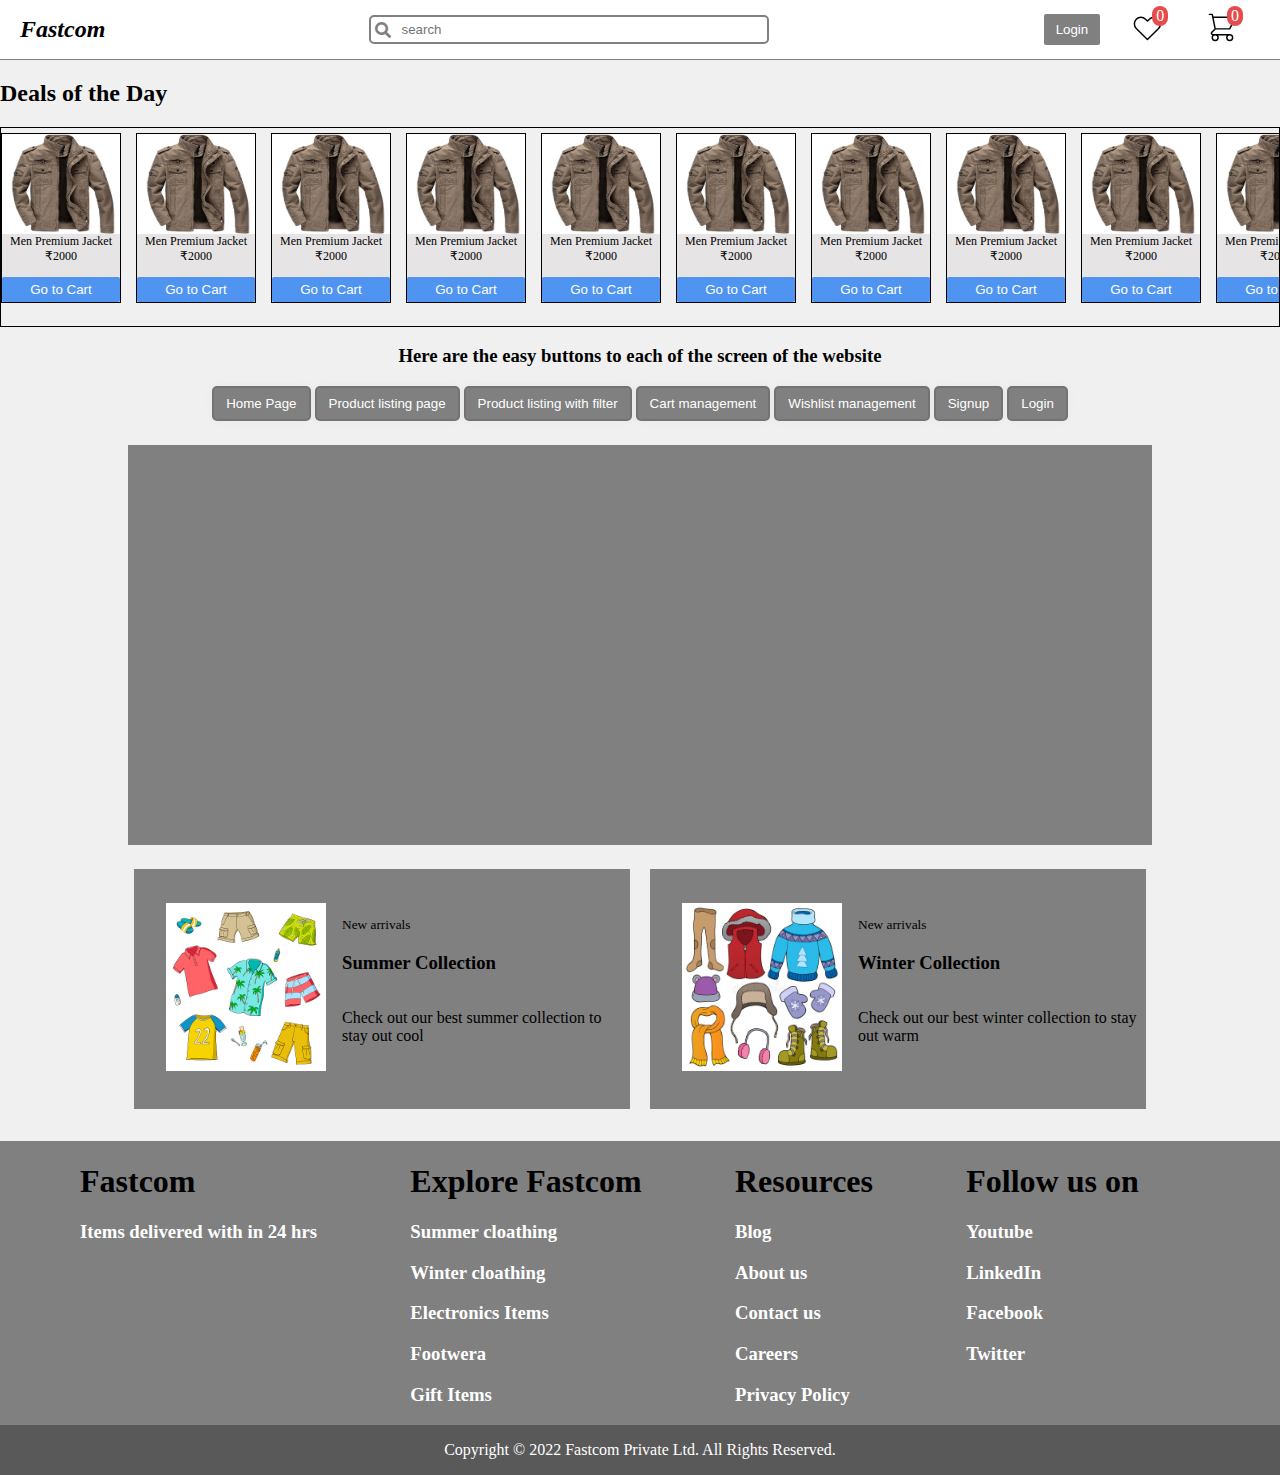
<file: index.html>
<!DOCTYPE html>
<html lang="en">

<head>
    <meta charset="UTF-8">
    <meta http-equiv="X-UA-Compatible" content="IE=edge">
    <meta name="viewport" content="width=device-width, initial-scale=1.0">
    <link rel="stylesheet" href="//use.fontawesome.com/releases/v5.0.7/css/all.css">
    <link rel="stylesheet" href="style.css">
    <link rel="icon" href="https://img.icons8.com/ios-glyphs/30/000000/frequency-f.png" type="image/x-icon">
    <title>Online Shopping</title>
</head>

<body>
    <!-- nav started -->
    <nav>
        <div class="brand-name">
            <i>
                <h2><a href="/index.html" style="text-decoration: none; color: black;">Fastcom</a></h2>
            </i>
        </div>
        <div class="input-field">
            <input type="text" placeholder="search">
            <i class="fas fa-search"></i>
        </div>
        <div class="nav-icons">
            <button>Login</button>
            <div class="nav-heart-icon">
                <svg xmlns="http://www.w3.org/2000/svg" fill="none" viewBox="0 0 24 24" stroke="currentColor">
                    <path stroke-linecap="round" stroke-linejoin="round" stroke-width="1"
                        d="M4.318 6.318a4.5 4.5 0 000 6.364L12 20.364l7.682-7.682a4.5 4.5 0 00-6.364-6.364L12 7.636l-1.318-1.318a4.5 4.5 0 00-6.364 0z" />
                </svg>
                <div class="marker-icon">0</div>
            </div>
            <div class="nav-cart-icon">
                <svg xmlns="http://www.w3.org/2000/svg" fill="none" viewBox="0 0 24 24" stroke="currentColor">
                    <path stroke-linecap="round" stroke-linejoin="round" stroke-width="1"
                        d="M3 3h2l.4 2M7 13h10l4-8H5.4M7 13L5.4 5M7 13l-2.293 2.293c-.63.63-.184 1.707.707 1.707H17m0 0a2 2 0 100 4 2 2 0 000-4zm-8 2a2 2 0 11-4 0 2 2 0 014 0z" />
                </svg>
                <div class="marker-icon">0</div>
            </div>
        </div>
    </nav>
    <!-- nav ended -->

    <!-- main started -->
    <main>
        <h2>Deals of the Day</h2>
        <div class="card-4">

            <div class="card-4-item">
                <img src="images/card-image.jpeg" alt="">
                <p>Men Premium Jacket</p>
                <p>₹2000</p>
                <button>Go to Cart</button>
            </div>
            <div class="card-4-item">
                <img src="images/card-image.jpeg" alt="">
                <p>Men Premium Jacket</p>
                <p>₹2000</p>
                <button>Go to Cart</button>
            </div>
            <div class="card-4-item">
                <img src="images/card-image.jpeg" alt="">
                <p>Men Premium Jacket</p>
                <p>₹2000</p>
                <button>Go to Cart</button>
            </div>
            <div class="card-4-item">
                <img src="images/card-image.jpeg" alt="">
                <p>Men Premium Jacket</p>
                <p>₹2000</p>
                <button>Go to Cart</button>
            </div>
            <div class="card-4-item">
                <img src="images/card-image.jpeg" alt="">
                <p>Men Premium Jacket</p>
                <p>₹2000</p>
                <button>Go to Cart</button>
            </div>
            <div class="card-4-item">
                <img src="images/card-image.jpeg" alt="">
                <p>Men Premium Jacket</p>
                <p>₹2000</p>
                <button>Go to Cart</button>
            </div>
            <div class="card-4-item">
                <img src="images/card-image.jpeg" alt="">
                <p>Men Premium Jacket</p>
                <p>₹2000</p>
                <button>Go to Cart</button>
            </div>
            <div class="card-4-item">
                <img src="images/card-image.jpeg" alt="">
                <p>Men Premium Jacket</p>
                <p>₹2000</p>
                <button>Go to Cart</button>
            </div>
            <div class="card-4-item">
                <img src="images/card-image.jpeg" alt="">
                <p>Men Premium Jacket</p>
                <p>₹2000</p>
                <button>Go to Cart</button>
            </div>
            <div class="card-4-item">
                <img src="images/card-image.jpeg" alt="">
                <p>Men Premium Jacket</p>
                <p>₹2000</p>
                <button>Go to Cart</button>
            </div>
            <div class="card-4-item">
                <img src="images/card-image.jpeg" alt="">
                <p>Men Premium Jacket</p>
                <p>₹2000</p>
                <button>Go to Cart</button>
            </div>
            <div class="card-4-item">
                <img src="images/card-image.jpeg" alt="">
                <p>Men Premium Jacket</p>
                <p>₹2000</p>
                <button>Go to Cart</button>
            </div>

        </div>
        <div class="links-to-pages">
            <h3>Here are the easy buttons to each of the screen of the website</h3>
            <div>
                <button><a href="/index.html">Home Page</a></button>
                <button><a href="/productListingPage/products.html">Product listing page</a></button>
                <button><a href="/filter_by_page/listing.html"> Product listing with filter</a></button>
                <button><a href="/cart/cart.html"> Cart management</a></button>
                <button><a href="/wishlistPage/wishlist.html"> Wishlist management</a></button>
                <button><a href="/signupPage/signup.html"> Signup</a></button>
                <button><a href="/loginPage/login.html"> Login</a></button>
            </div>
        </div>
        <div class="advertisement-box">

        </div>
        <div class="arrivals">
            <div class="summer-arrivals">
                <div class="summer-image">
                    <img src="./images/summer_cloths.jpg" alt="">
                </div>
                <div class="summer-arrivals-info">
                    <small>New arrivals</small>
                    <h3>Summer Collection</h3>
                    <p>Check out our best summer collection to stay out cool</p>
                </div>

            </div>
            <div class="winter-arrivals">
                <div class="winter-image">
                    <img src="./images/winter_cloths.jpg" alt="">
                </div>
                <div class="winter-arrivals-info">
                    <small>New arrivals</small>
                    <h3>Winter Collection</h3>
                    <p>Check out our best winter collection to stay out warm</p>
                </div>

            </div>
        </div>
    </main>
    <!-- main ended -->

    <!-- footer started -->
    <footer>
        <section class="footer-info">
            <div class="brand-intro">
                <h1>Fastcom</h1>
                <h3>Items delivered with in 24 hrs</h3>
            </div>
            <div>
                <h1>Explore Fastcom</h1>
                <h3>Summer cloathing</h3>
                <h3>Winter cloathing</h3>
                <h3>Electronics Items</h3>
                <h3>Footwera</h3>
                <h3>Gift Items</h3>
            </div>
            <div>
                <h1>Resources</h1>
                <h3>Blog</h3>
                <h3>About us</h3>
                <h3>Contact us</h3>
                <h3>Careers</h3>
                <h3>Privacy Policy</h3>
            </div>
            <div>
                <h1>Follow us on</h1>
                <h3>Youtube</h3>
                <h3>LinkedIn</h3>
                <h3>Facebook</h3>
                <h3>Twitter</h3>
            </div>
        </section>
        <section class="footer-copyright">
            Copyright &copy 2022 Fastcom Private Ltd. All Rights Reserved.
        </section>
    </footer>
</body>

</html>
</file>
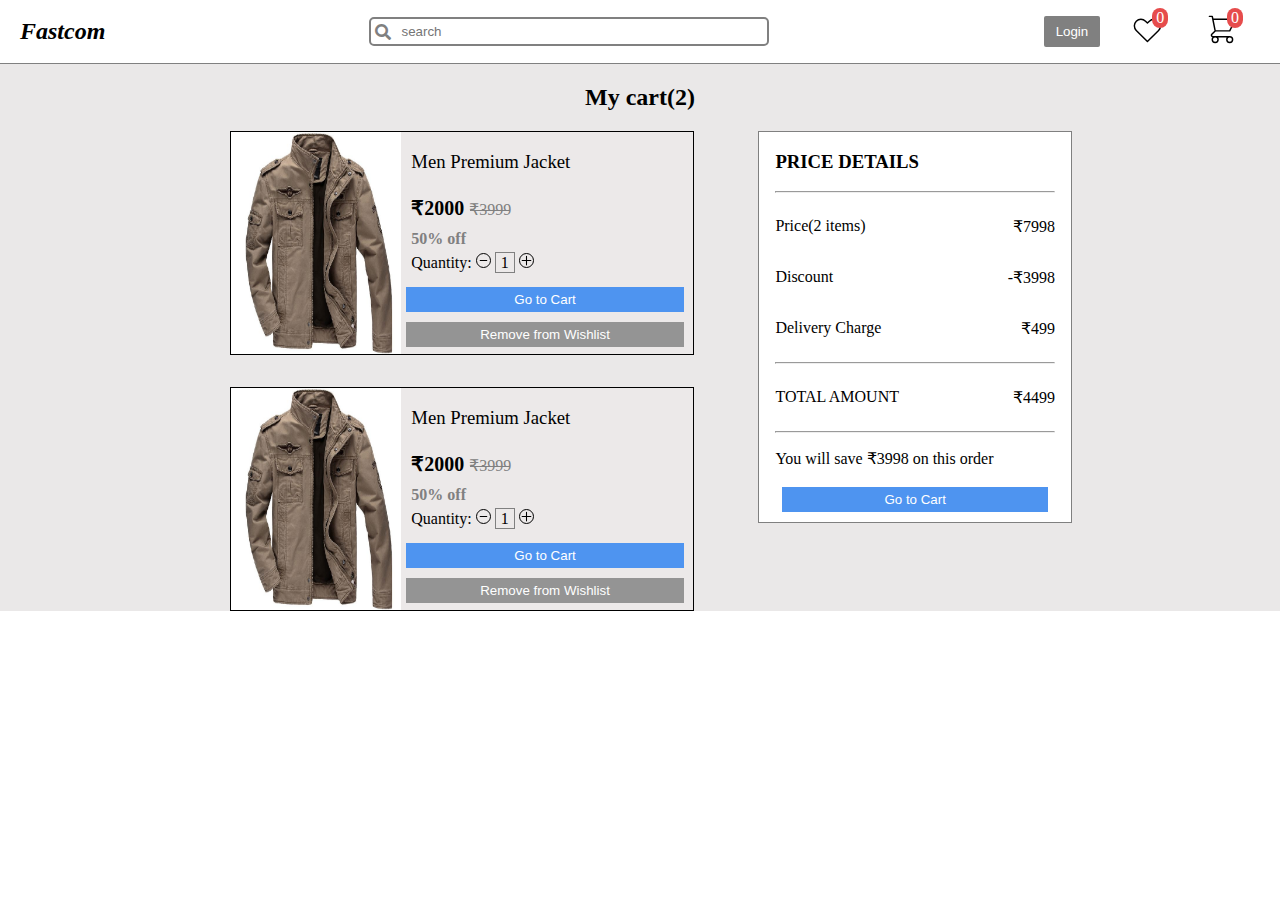
<file: cart/cart.html>
<!DOCTYPE html>
<html lang="en">

<head>
    <meta charset="UTF-8">
    <meta http-equiv="X-UA-Compatible" content="IE=edge">
    <meta name="viewport" content="width=device-width, initial-scale=1.0">
    <link rel="stylesheet" href="//use.fontawesome.com/releases/v5.0.7/css/all.css">
    <link rel="stylesheet" href="cart.css">
    <link rel="icon" href="https://img.icons8.com/ios-glyphs/30/000000/frequency-f.png" type="image/x-icon">
    <title>Cart</title>
</head>

<body>
    <!-- nav started -->
    <nav>
        <div class="brand-name">
            <i>
                <h2><a href="/index.html" style="text-decoration: none; color: black;">Fastcom</a></h2>
            </i>
        </div>
        <div class="input-field">
            <input type="text" placeholder="search">
            <i class="fas fa-search"></i>
        </div>
        <div class="nav-icons">
            <button>Login</button>
            <div class="nav-heart-icon">
                <svg xmlns="http://www.w3.org/2000/svg" fill="none" viewBox="0 0 24 24" stroke="currentColor">
                    <path stroke-linecap="round" stroke-linejoin="round" stroke-width="1"
                        d="M4.318 6.318a4.5 4.5 0 000 6.364L12 20.364l7.682-7.682a4.5 4.5 0 00-6.364-6.364L12 7.636l-1.318-1.318a4.5 4.5 0 00-6.364 0z" />
                </svg>
                <div class="marker-icon">0</div>
            </div>
            <div class="nav-cart-icon">
                <svg xmlns="http://www.w3.org/2000/svg" fill="none" viewBox="0 0 24 24" stroke="currentColor">
                    <path stroke-linecap="round" stroke-linejoin="round" stroke-width="1"
                        d="M3 3h2l.4 2M7 13h10l4-8H5.4M7 13L5.4 5M7 13l-2.293 2.293c-.63.63-.184 1.707.707 1.707H17m0 0a2 2 0 100 4 2 2 0 000-4zm-8 2a2 2 0 11-4 0 2 2 0 014 0z" />
                </svg>
                <div class="marker-icon">0</div>
            </div>
        </div>
    </nav>
    <!-- nav end -->

    <!-- main started -->
    <main>
        <h2 class="main-h2">My cart(2)</h2>
        <div class="main-cart">
            <div class="cart-items">
                <div class="card-2">
                    <div class="card-2-col-1">
                        <img src="/images/card-image.jpeg" alt="">
                    </div>
                    <div class="card-2-col-2">
                        <h3>Men Premium Jacket</h3>
                        <p class="discount-price">₹2000 <span class="original-price">₹3999 <span
                                    class="line-on-price"></span></span></p>
                        <p class="discount-percent">50% off</p>
                        <div class="quantity">Quantity: <span><svg xmlns="http://www.w3.org/2000/svg"
                                    class="quantity-minus" fill="none" viewBox="0 0 24 24" stroke="currentColor">
                                    <path stroke-linecap="round" stroke-linejoin="round" stroke-width="2"
                                        d="M18 12H6" />
                                </svg></span> <span class="quantity-number">1</span> <span><svg
                                    xmlns="http://www.w3.org/2000/svg" class="quantity-plus" fill="none"
                                    viewBox="0 0 24 24" stroke="currentColor">
                                    <path stroke-linecap="round" stroke-linejoin="round" stroke-width="2"
                                        d="M12 4v16m8-8H4" />
                                </svg></span></div>
                        <div>
                            <button class="card-2-button-1">Go to Cart</button>
                        </div>
                        <div>
                            <button class="card-2-button-2">Remove from Wishlist</button>
                        </div>
                    </div>

                </div>

                <div class="card-2">
                    <div class="card-2-col-1">
                        <img src="/images/card-image.jpeg" alt="">
                    </div>
                    <div class="card-2-col-2">
                        <h3>Men Premium Jacket</h3>
                        <p class="discount-price">₹2000 <span class="original-price">₹3999 <span
                                    class="line-on-price"></span></span></p>
                        <p class="discount-percent">50% off</p>
                        <div class="quantity">Quantity: <span><svg xmlns="http://www.w3.org/2000/svg"
                                    class="quantity-minus" fill="none" viewBox="0 0 24 24" stroke="currentColor">
                                    <path stroke-linecap="round" stroke-linejoin="round" stroke-width="2"
                                        d="M18 12H6" />
                                </svg></span> <span class="quantity-number">1</span> <span><svg
                                    xmlns="http://www.w3.org/2000/svg" class="quantity-plus" fill="none"
                                    viewBox="0 0 24 24" stroke="currentColor">
                                    <path stroke-linecap="round" stroke-linejoin="round" stroke-width="2"
                                        d="M12 4v16m8-8H4" />
                                </svg></span></div>
                        <div>
                            <button class="card-2-button-1">Go to Cart</button>
                        </div>
                        <div>
                            <button class="card-2-button-2">Remove from Wishlist</button>
                        </div>
                    </div>
                </div>
            </div>

            <!-- calculation part -->

            <div class="cart-calculation">
                <h3>PRICE DETAILS</h3>
                <hr>
                <div class="price-right">
                    <div>
                        <p>Price(2 items)</p>
                        <p>₹7998</p>
                    </div>
                    <div>
                        <p>Discount</p>
                        <p>-₹3998</p>
                    </div>
                    <div>
                        <p>Delivery Charge</p>
                        <p>₹499</p>
                    </div>
                    <hr>
                    <div>
                        <p>TOTAL AMOUNT</p>
                        <p>₹4499</p>
                    </div>
                </div>
                <hr>
                <p>You will save ₹3998 on this order</p>
                <button class="payment-button">Go to Cart</button>
            </div>

        </div>
    </main>

</body>

</html>
</file>
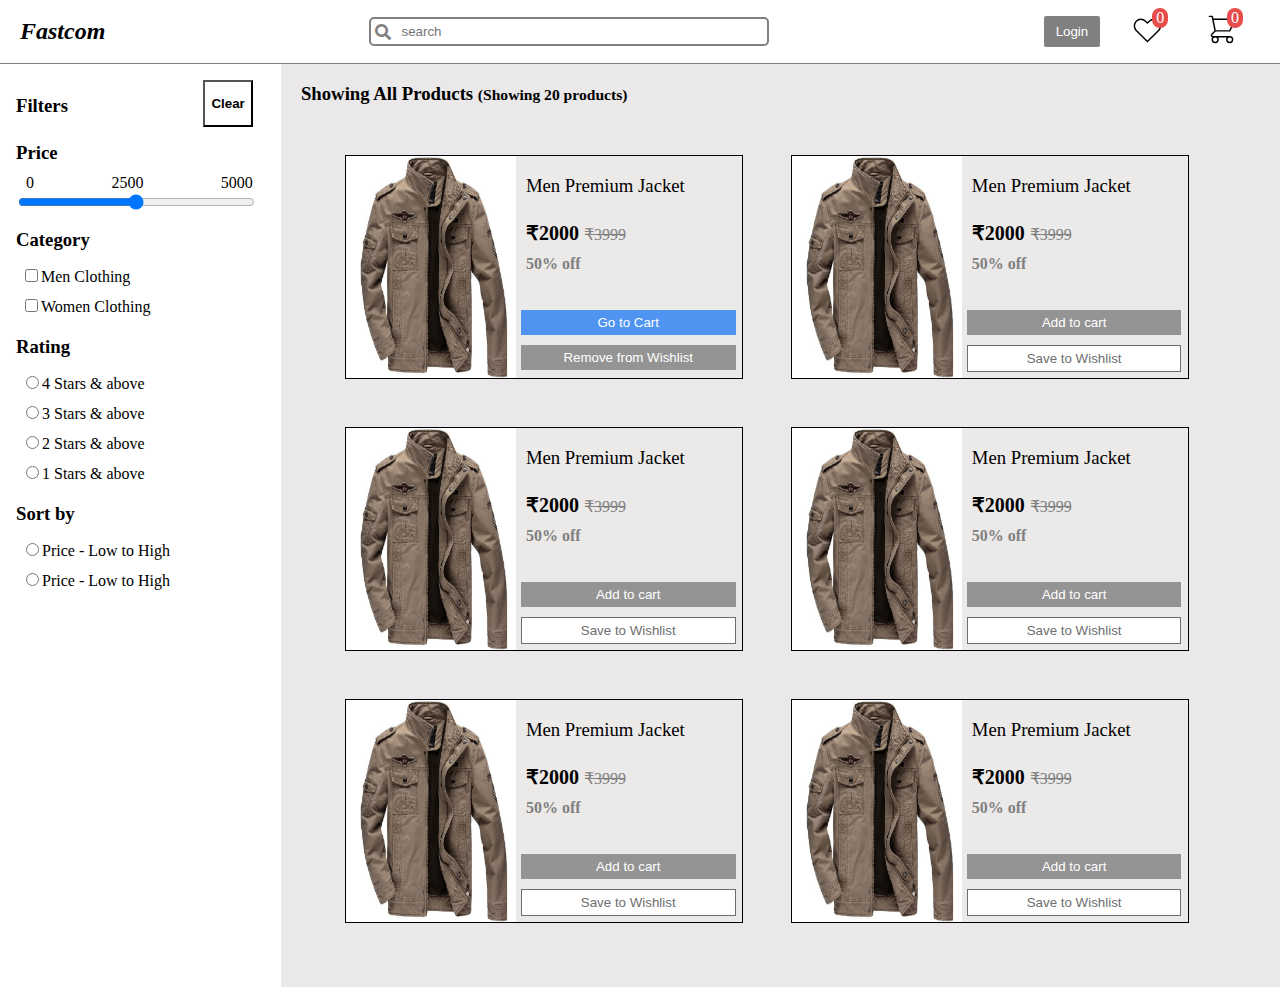
<file: filter_by_page/listing.html>
<!DOCTYPE html>
<html lang="en">

<head>
    <meta charset="UTF-8">
    <meta http-equiv="X-UA-Compatible" content="IE=edge">
    <meta name="viewport" content="width=device-width, initial-scale=1.0">
    <link rel="stylesheet" href="//use.fontawesome.com/releases/v5.0.7/css/all.css">
    <link rel="stylesheet" href="listing.css">
    <link rel="icon" href="https://img.icons8.com/ios-glyphs/30/000000/frequency-f.png" type="image/x-icon">
    <title>Document</title>
</head>

<body>
    <!-- nav started -->
    <nav>
        <div class="brand-name">
            <i>
                <h2><a href="/index.html" style="text-decoration: none; color: black;">Fastcom</a></h2>
            </i>
        </div>
        <div class="input-field">
            <input type="text" placeholder="search">
            <i class="fas fa-search"></i>
        </div>
        <div class="nav-icons">
            <button>Login</button>
            <div class="nav-heart-icon">
                <svg xmlns="http://www.w3.org/2000/svg" fill="none" viewBox="0 0 24 24" stroke="currentColor">
                    <path stroke-linecap="round" stroke-linejoin="round" stroke-width="1"
                        d="M4.318 6.318a4.5 4.5 0 000 6.364L12 20.364l7.682-7.682a4.5 4.5 0 00-6.364-6.364L12 7.636l-1.318-1.318a4.5 4.5 0 00-6.364 0z" />
                </svg>
                <div class="marker-icon">0</div>
            </div>
            <div class="nav-cart-icon">
                <svg xmlns="http://www.w3.org/2000/svg" fill="none" viewBox="0 0 24 24" stroke="currentColor">
                    <path stroke-linecap="round" stroke-linejoin="round" stroke-width="1"
                        d="M3 3h2l.4 2M7 13h10l4-8H5.4M7 13L5.4 5M7 13l-2.293 2.293c-.63.63-.184 1.707.707 1.707H17m0 0a2 2 0 100 4 2 2 0 000-4zm-8 2a2 2 0 11-4 0 2 2 0 014 0z" />
                </svg>
                <div class="marker-icon">0</div>
            </div>
        </div>
    </nav>
    <!-- nav ended -->
    <main>
        <!-- left side filter started -->
        <div class="sort-filter">
            <div class="clear-button">
                <h3>Filters</h3>
                <button>Clear</button>
            </div>
            
            <h3>Price</h3>
            <div class="slider-input-setting">
                <label for="slider-input">0 <span>2500</span> <span>5000</span></label>
                <input class="slider-input" type="range" id="points" name="points" min="0" max="5000">
            </div>
            <h3>Category</h3>
            <div class="checkbox-input">
                <label><input type="checkbox">Men Clothing</label>
                <label><input type="checkbox">Women Clothing</label>
            </div>
            <h3>Rating</h3>

            <div class="radio-input">
                <label><input type="radio" value="Option 1" name="item1" />4 Stars & above</label>
                <label><input type="radio" value="Option 2" name="item1" />3 Stars & above</label>
                <label><input type="radio" value="Option 3" name="item1" />2 Stars & above</label>
                <label><input type="radio" value="Option 4" name="item1" />1 Stars & above</label>
            </div>
            <h3>Sort by</h3>
            <div class="radio-input">
                <label><input type="radio" value="Option 1" name="item2" />Price - Low to High</label>
                <label><input type="radio" value="Option 2" name="item2" />Price - Low to High</label>
            </div>

        </div>
        <!-- left side filter ended -->

        <!-- all products listing started -->
        <div class="product-listing-setting">

        
        <div class="left-space">

        </div>
        <div class="products-listing">
            <h3 style="margin-left: 20px;">Showing All Products <span><small>(Showing 20 products)</small></span></h3>
            <div class="listing-column">
                <div class="card-2">
                    <div class="card-2-col-1">
                        <img src="/images/card-image.jpeg" alt="">
                    </div>
                    <div class="card-2-col-2">
                        <h3>Men Premium Jacket</h3>
                        <p class="discount-price">₹2000 <span class="original-price">₹3999 <span
                                    class="line-on-price"></span></span></p>
                        <p class="discount-percent">50% off</p>
                        <div>
                            <button class="card-2-button-1">Go to Cart</button>
                        </div>
                        <div>
                            <button class="card-2-button-2">Remove from Wishlist</button>
                        </div>
                    </div>
                </div>
                <div class="card-2">
                    <div class="card-2-col-1">
                        <img src="/images/card-image.jpeg" alt="">
                    </div>
                    <div class="card-2-col-2">
                        <h3>Men Premium Jacket</h3>
                        <p class="discount-price">₹2000 <span class="original-price">₹3999 <span
                                    class="line-on-price"></span></span></p>
                        <p class="discount-percent">50% off</p>
                        <div>
                            <button class="card-2-button-1 not-in-cart">Add to cart</button>
                        </div>
                        <div>
                            <button class="card-2-button-2 not-in-wishlist">Save to Wishlist</button>
                        </div>
                    </div>
                </div>
                <div class="card-2">
                    <div class="card-2-col-1">
                        <img src="/images/card-image.jpeg" alt="">
                    </div>
                    <div class="card-2-col-2">
                        <h3>Men Premium Jacket</h3>
                        <p class="discount-price">₹2000 <span class="original-price">₹3999 <span
                                    class="line-on-price"></span></span></p>
                        <p class="discount-percent">50% off</p>
                        <div>
                            <button class="card-2-button-1 not-in-cart">Add to cart</button>
                        </div>
                        <div>
                            <button class="card-2-button-2 not-in-wishlist">Save to Wishlist</button>
                        </div>
                    </div>
                </div>
                <div class="card-2">
                    <div class="card-2-col-1">
                        <img src="/images/card-image.jpeg" alt="">
                    </div>
                    <div class="card-2-col-2">
                        <h3>Men Premium Jacket</h3>
                        <p class="discount-price">₹2000 <span class="original-price">₹3999 <span
                                    class="line-on-price"></span></span></p>
                        <p class="discount-percent">50% off</p>
                        <div>
                            <button class="card-2-button-1 not-in-cart">Add to cart</button>
                        </div>
                        <div>
                            <button class="card-2-button-2 not-in-wishlist">Save to Wishlist</button>
                        </div>
                    </div>
                </div>
                <div class="card-2">
                    <div class="card-2-col-1">
                        <img src="/images/card-image.jpeg" alt="">
                    </div>
                    <div class="card-2-col-2">
                        <h3>Men Premium Jacket</h3>
                        <p class="discount-price">₹2000 <span class="original-price">₹3999 <span
                                    class="line-on-price"></span></span></p>
                        <p class="discount-percent">50% off</p>
                        <div>
                            <button class="card-2-button-1 not-in-cart">Add to cart</button>
                        </div>
                        <div>
                            <button class="card-2-button-2 not-in-wishlist">Save to Wishlist</button>
                        </div>
                    </div>
                </div>
                <div class="card-2">
                    <div class="card-2-col-1">
                        <img src="/images/card-image.jpeg" alt="">
                    </div>
                    <div class="card-2-col-2">
                        <h3>Men Premium Jacket</h3>
                        <p class="discount-price">₹2000 <span class="original-price">₹3999 <span
                                    class="line-on-price"></span></span></p>
                        <p class="discount-percent">50% off</p>
                        <div>
                            <button class="card-2-button-1 not-in-cart">Add to cart</button>
                        </div>
                        <div>
                            <button class="card-2-button-2 not-in-wishlist">Save to Wishlist</button>
                        </div>
                    </div>
                </div>

            </div>

        </div>
    </div>
    </main>

</body>

</html>
</file>
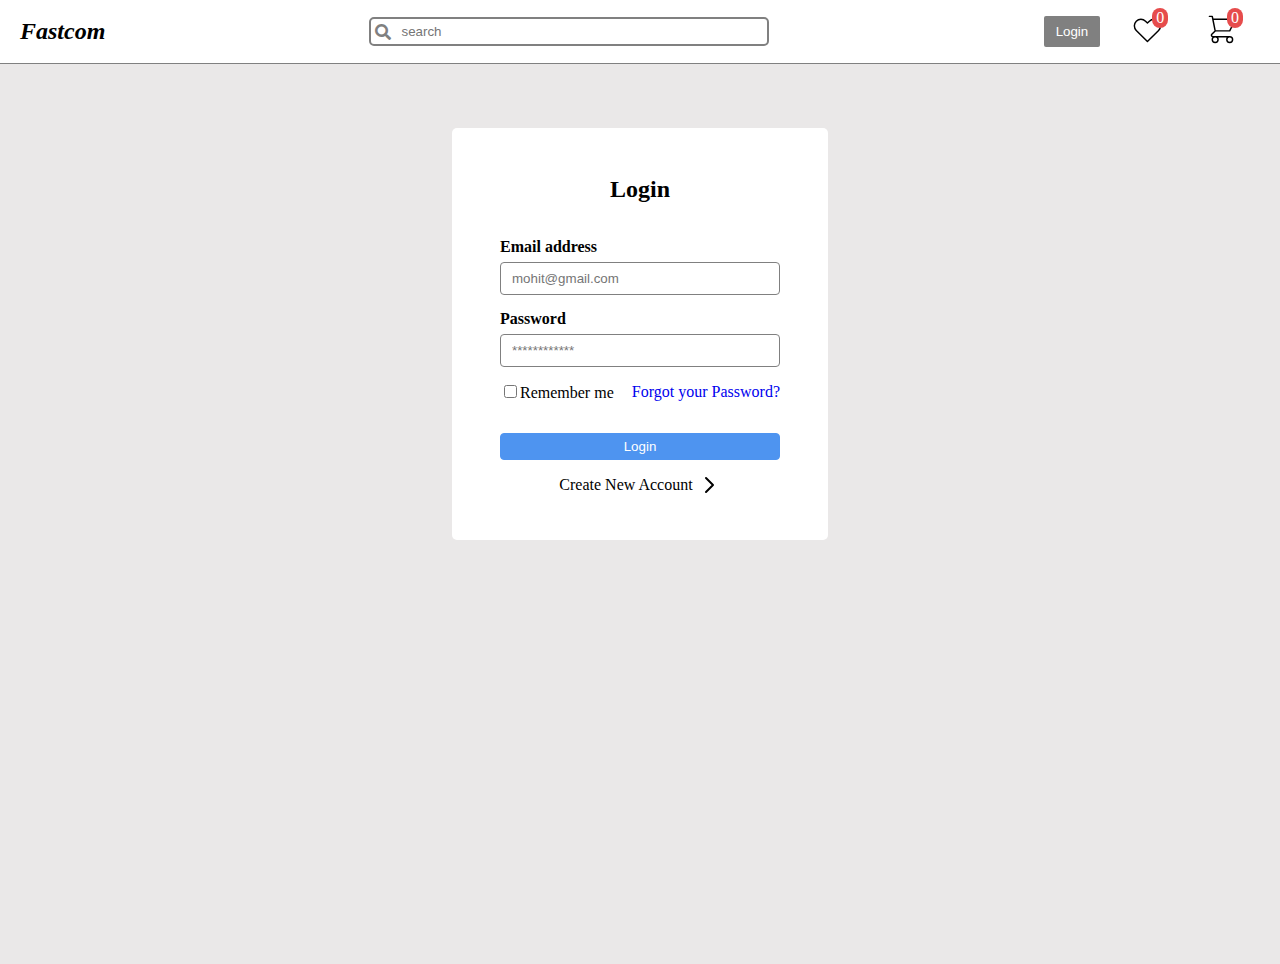
<file: loginPage/login.html>
<!DOCTYPE html>
<html lang="en">

<head>
    <meta charset="UTF-8">
    <meta http-equiv="X-UA-Compatible" content="IE=edge">
    <meta name="viewport" content="width=device-width, initial-scale=1.0">
    <link rel="stylesheet" href="//use.fontawesome.com/releases/v5.0.7/css/all.css">
    <link rel="stylesheet" href="login.css">
    <link rel="icon" href="https://img.icons8.com/ios-glyphs/30/000000/frequency-f.png" type="image/x-icon">
    <title>Login</title>
</head>

<body>
    <!-- nav started -->
    <nav>
        <div class="brand-name">
            <i>
                <h2><a href="/index.html" style="text-decoration: none; color: black;">Fastcom</a></h2>
            </i>
        </div>
        <div class="input-field">
            <input type="text" placeholder="search">
            <i class="fas fa-search"></i>
        </div>
        <div class="nav-icons">
            <button>Login</button>
            <div class="nav-heart-icon">
                <svg xmlns="http://www.w3.org/2000/svg" fill="none" viewBox="0 0 24 24" stroke="currentColor">
                    <path stroke-linecap="round" stroke-linejoin="round" stroke-width="1"
                        d="M4.318 6.318a4.5 4.5 0 000 6.364L12 20.364l7.682-7.682a4.5 4.5 0 00-6.364-6.364L12 7.636l-1.318-1.318a4.5 4.5 0 00-6.364 0z" />
                </svg>
                <div class="marker-icon">0</div>
            </div>
            <div class="nav-cart-icon">
                <svg xmlns="http://www.w3.org/2000/svg" fill="none" viewBox="0 0 24 24" stroke="currentColor">
                    <path stroke-linecap="round" stroke-linejoin="round" stroke-width="1"
                        d="M3 3h2l.4 2M7 13h10l4-8H5.4M7 13L5.4 5M7 13l-2.293 2.293c-.63.63-.184 1.707.707 1.707H17m0 0a2 2 0 100 4 2 2 0 000-4zm-8 2a2 2 0 11-4 0 2 2 0 014 0z" />
                </svg>
                <div class="marker-icon">0</div>
            </div>
        </div>
    </nav>
    <!-- nav ended -->
    <main>
        <div class="login-box">
            <h2>Login</h2>
            <label for="email-input" class="label">Email address</label>
            <input type="text" placeholder="mohit@gmail.com" class="email-input">
            <label for="password-input" class="label">Password</label>
            <input type="password" placeholder="************" class="password-input">
            <div class="row-1">
                <div>
                    <label><input type="checkbox">Remember me</label>
                </div>
                <p><a href="#">Forgot your Password?</a></p>
            </div>
            <button>Login</button>
            <div class="icon-new-account">
                <p>Create New Account</p>
                <span><svg xmlns="http://www.w3.org/2000/svg" class="newaccount-icon" fill="none" viewBox="0 0 24 24"
                        stroke="currentColor">
                        <path stroke-linecap="round" stroke-linejoin="round" stroke-width="2" d="M9 5l7 7-7 7" />
                    </svg>
                </span>
            </div>

        </div>
    </main>
</body>

</html>
</file>
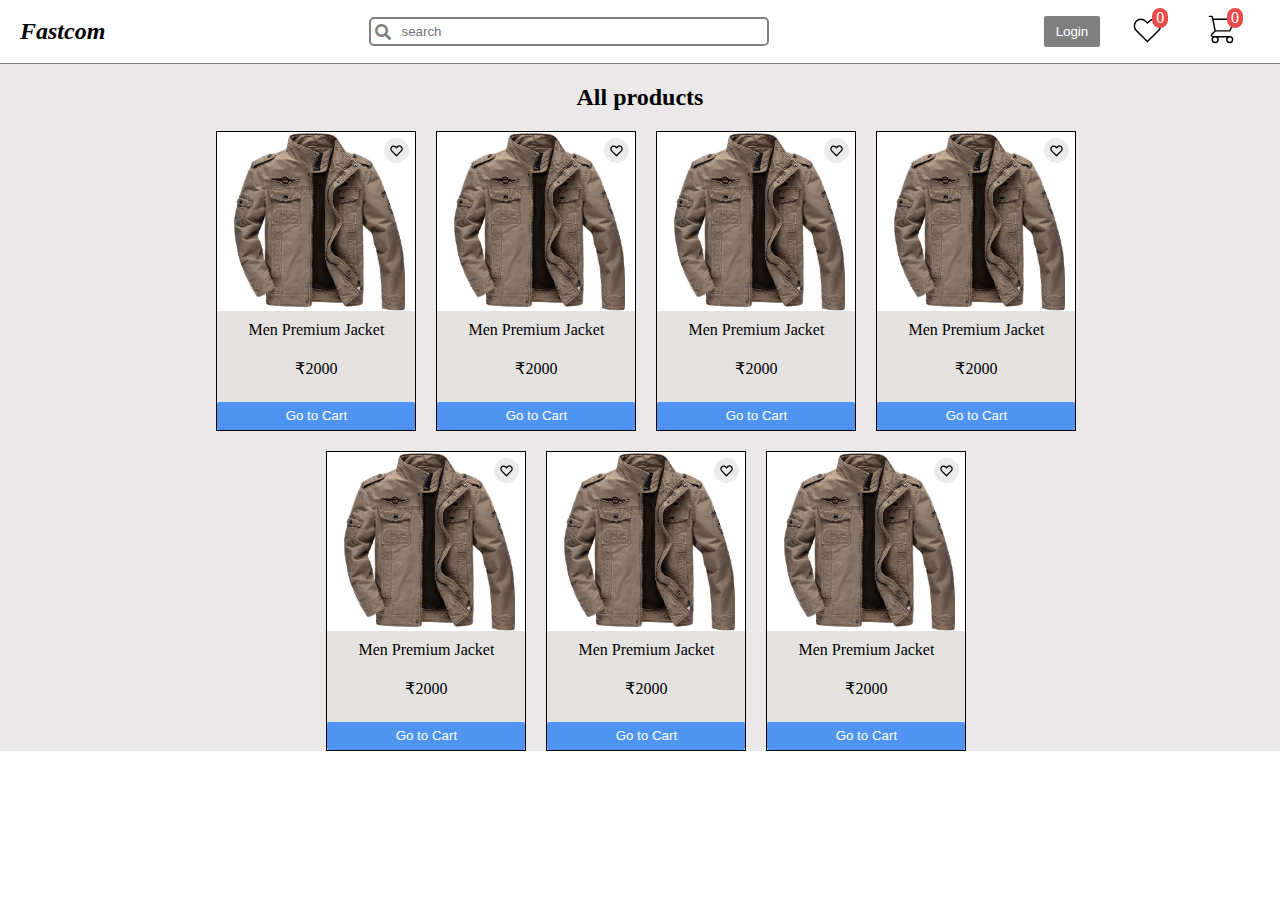
<file: productListingPage/products.html>
<!DOCTYPE html>
<html lang="en">

<head>
    <meta charset="UTF-8">
    <meta http-equiv="X-UA-Compatible" content="IE=edge">
    <meta name="viewport" content="width=device-width, initial-scale=1.0">
    <link rel="stylesheet" href="//use.fontawesome.com/releases/v5.0.7/css/all.css">
    <link rel="stylesheet" href="products.css">
    <link rel="icon" href="https://img.icons8.com/ios-glyphs/30/000000/frequency-f.png" type="image/x-icon">
    <title>All products</title>
</head>

<body>
    <!-- nav started -->
    <nav>
        <div class="brand-name">
            <i>
                <h2><a href="/index.html" style="text-decoration: none; color: black;">Fastcom</a></h2>
            </i>
        </div>
        <div class="input-field">
            <input type="text" placeholder="search">
            <i class="fas fa-search"></i>
        </div>
        <div class="nav-icons">
            <button>Login</button>
            <div class="nav-heart-icon">
                <svg xmlns="http://www.w3.org/2000/svg" fill="none" viewBox="0 0 24 24" stroke="currentColor">
                    <path stroke-linecap="round" stroke-linejoin="round" stroke-width="1"
                        d="M4.318 6.318a4.5 4.5 0 000 6.364L12 20.364l7.682-7.682a4.5 4.5 0 00-6.364-6.364L12 7.636l-1.318-1.318a4.5 4.5 0 00-6.364 0z" />
                </svg>
                <div class="marker-icon">0</div>
            </div>
            <div class="nav-cart-icon">
                <svg xmlns="http://www.w3.org/2000/svg" fill="none" viewBox="0 0 24 24" stroke="currentColor">
                    <path stroke-linecap="round" stroke-linejoin="round" stroke-width="1"
                        d="M3 3h2l.4 2M7 13h10l4-8H5.4M7 13L5.4 5M7 13l-2.293 2.293c-.63.63-.184 1.707.707 1.707H17m0 0a2 2 0 100 4 2 2 0 000-4zm-8 2a2 2 0 11-4 0 2 2 0 014 0z" />
                </svg>
                <div class="marker-icon">0</div>
            </div>
        </div>
    </nav>
    <!-- nav ended -->
    <main>
        <h2 class="main-h2">All products</h2>
        <div class="all-products">

            <div class="card-1">
                <img src="/images/card-image.jpeg" alt="">
                <p>Men Premium Jacket</p>
                <p>₹2000</p>
                <button>Go to Cart</button>
                <svg xmlns="http://www.w3.org/2000/svg" class="card-icon" fill="none" viewBox="0 0 24 24"
                    stroke="currentColor">
                    <path stroke-linecap="round" stroke-linejoin="round" stroke-width="2"
                        d="M4.318 6.318a4.5 4.5 0 000 6.364L12 20.364l7.682-7.682a4.5 4.5 0 00-6.364-6.364L12 7.636l-1.318-1.318a4.5 4.5 0 00-6.364 0z" />
                </svg>
            </div>
            <div class="card-1">
                <img src="/images/card-image.jpeg" alt="">
                <p>Men Premium Jacket</p>
                <p>₹2000</p>
                <button>Go to Cart</button>
                <svg xmlns="http://www.w3.org/2000/svg" class="card-icon" fill="none" viewBox="0 0 24 24"
                    stroke="currentColor">
                    <path stroke-linecap="round" stroke-linejoin="round" stroke-width="2"
                        d="M4.318 6.318a4.5 4.5 0 000 6.364L12 20.364l7.682-7.682a4.5 4.5 0 00-6.364-6.364L12 7.636l-1.318-1.318a4.5 4.5 0 00-6.364 0z" />
                </svg>
            </div>
            <div class="card-1">
                <img src="/images/card-image.jpeg" alt="">
                <p>Men Premium Jacket</p>
                <p>₹2000</p>
                <button>Go to Cart</button>
                <svg xmlns="http://www.w3.org/2000/svg" class="card-icon" fill="none" viewBox="0 0 24 24"
                    stroke="currentColor">
                    <path stroke-linecap="round" stroke-linejoin="round" stroke-width="2"
                        d="M4.318 6.318a4.5 4.5 0 000 6.364L12 20.364l7.682-7.682a4.5 4.5 0 00-6.364-6.364L12 7.636l-1.318-1.318a4.5 4.5 0 00-6.364 0z" />
                </svg>
            </div>
            <div class="card-1">
                <img src="/images/card-image.jpeg" alt="">
                <p>Men Premium Jacket</p>
                <p>₹2000</p>
                <button>Go to Cart</button>
                <svg xmlns="http://www.w3.org/2000/svg" class="card-icon" fill="none" viewBox="0 0 24 24"
                    stroke="currentColor">
                    <path stroke-linecap="round" stroke-linejoin="round" stroke-width="2"
                        d="M4.318 6.318a4.5 4.5 0 000 6.364L12 20.364l7.682-7.682a4.5 4.5 0 00-6.364-6.364L12 7.636l-1.318-1.318a4.5 4.5 0 00-6.364 0z" />
                </svg>
            </div>
            <div class="card-1">
                <img src="/images/card-image.jpeg" alt="">
                <p>Men Premium Jacket</p>
                <p>₹2000</p>
                <button>Go to Cart</button>
                <svg xmlns="http://www.w3.org/2000/svg" class="card-icon" fill="none" viewBox="0 0 24 24"
                    stroke="currentColor">
                    <path stroke-linecap="round" stroke-linejoin="round" stroke-width="2"
                        d="M4.318 6.318a4.5 4.5 0 000 6.364L12 20.364l7.682-7.682a4.5 4.5 0 00-6.364-6.364L12 7.636l-1.318-1.318a4.5 4.5 0 00-6.364 0z" />
                </svg>
            </div>
            <div class="card-1">
                <img src="/images/card-image.jpeg" alt="">
                <p>Men Premium Jacket</p>
                <p>₹2000</p>
                <button>Go to Cart</button>
                <svg xmlns="http://www.w3.org/2000/svg" class="card-icon" fill="none" viewBox="0 0 24 24"
                    stroke="currentColor">
                    <path stroke-linecap="round" stroke-linejoin="round" stroke-width="2"
                        d="M4.318 6.318a4.5 4.5 0 000 6.364L12 20.364l7.682-7.682a4.5 4.5 0 00-6.364-6.364L12 7.636l-1.318-1.318a4.5 4.5 0 00-6.364 0z" />
                </svg>
            </div>
            <div class="card-1">
                <img src="/images/card-image.jpeg" alt="">
                <p>Men Premium Jacket</p>
                <p>₹2000</p>
                <button>Go to Cart</button>
                <svg xmlns="http://www.w3.org/2000/svg" class="card-icon" fill="none" viewBox="0 0 24 24"
                    stroke="currentColor">
                    <path stroke-linecap="round" stroke-linejoin="round" stroke-width="2"
                        d="M4.318 6.318a4.5 4.5 0 000 6.364L12 20.364l7.682-7.682a4.5 4.5 0 00-6.364-6.364L12 7.636l-1.318-1.318a4.5 4.5 0 00-6.364 0z" />
                </svg>
            </div>

        </div>
    </main>
</body>

</html>
</file>
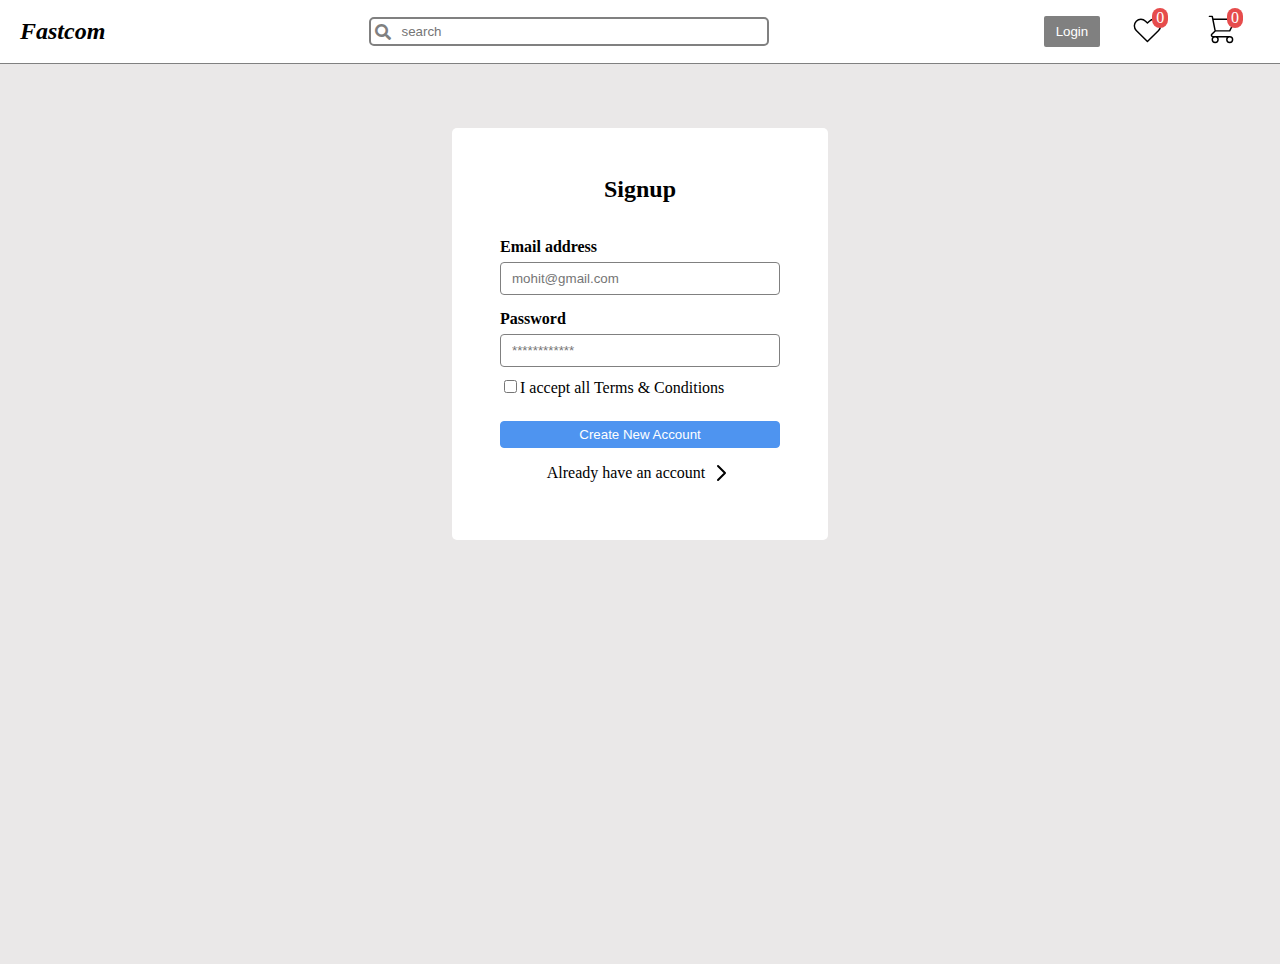
<file: signupPage/signup.html>
<!DOCTYPE html>
<html lang="en">

<head>
    <meta charset="UTF-8">
    <meta http-equiv="X-UA-Compatible" content="IE=edge">
    <meta name="viewport" content="width=device-width, initial-scale=1.0">
    <link rel="stylesheet" href="//use.fontawesome.com/releases/v5.0.7/css/all.css">
    <link rel="stylesheet" href="signup.css">
    <link rel="icon" href="https://img.icons8.com/ios-glyphs/30/000000/frequency-f.png" type="image/x-icon">
    <title>Signup</title>
</head>

<body>
    <!-- nav started -->
    <nav>
        <div class="brand-name">
            <i>
                <h2><a href="/index.html" style="text-decoration: none; color: black;">Fastcom</a></h2>
            </i>
        </div>
        <div class="input-field">
            <input type="text" placeholder="search">
            <i class="fas fa-search"></i>
        </div>
        <div class="nav-icons">
            <button>Login</button>
            <div class="nav-heart-icon">
                <svg xmlns="http://www.w3.org/2000/svg" fill="none" viewBox="0 0 24 24" stroke="currentColor">
                    <path stroke-linecap="round" stroke-linejoin="round" stroke-width="1"
                        d="M4.318 6.318a4.5 4.5 0 000 6.364L12 20.364l7.682-7.682a4.5 4.5 0 00-6.364-6.364L12 7.636l-1.318-1.318a4.5 4.5 0 00-6.364 0z" />
                </svg>
                <div class="marker-icon">0</div>
            </div>
            <div class="nav-cart-icon">
                <svg xmlns="http://www.w3.org/2000/svg" fill="none" viewBox="0 0 24 24" stroke="currentColor">
                    <path stroke-linecap="round" stroke-linejoin="round" stroke-width="1"
                        d="M3 3h2l.4 2M7 13h10l4-8H5.4M7 13L5.4 5M7 13l-2.293 2.293c-.63.63-.184 1.707.707 1.707H17m0 0a2 2 0 100 4 2 2 0 000-4zm-8 2a2 2 0 11-4 0 2 2 0 014 0z" />
                </svg>
                <div class="marker-icon">0</div>
            </div>
        </div>
    </nav>
    <!-- nav ended -->
    <main>
        <div class="signup-box">
            <h2>Signup</h2>
            <label for="email-input" class="label">Email address</label>
            <input type="text" placeholder="mohit@gmail.com" class="email-input">
            <label for="password-input" class="label">Password</label>
            <input type="password" placeholder="************" class="password-input">

            <div class="row-1">
                <label><input type="checkbox">I accept all Terms & Conditions</label>
            </div>

            <button>Create New Account</button>
            <div class="icon-new-account">
                <p>Already have an account</p>
                <span><svg xmlns="http://www.w3.org/2000/svg" class="newaccount-icon" fill="none" viewBox="0 0 24 24"
                        stroke="currentColor">
                        <path stroke-linecap="round" stroke-linejoin="round" stroke-width="2" d="M9 5l7 7-7 7" />
                    </svg>
                </span>
            </div>

        </div>
    </main>
</body>

</html>
</file>
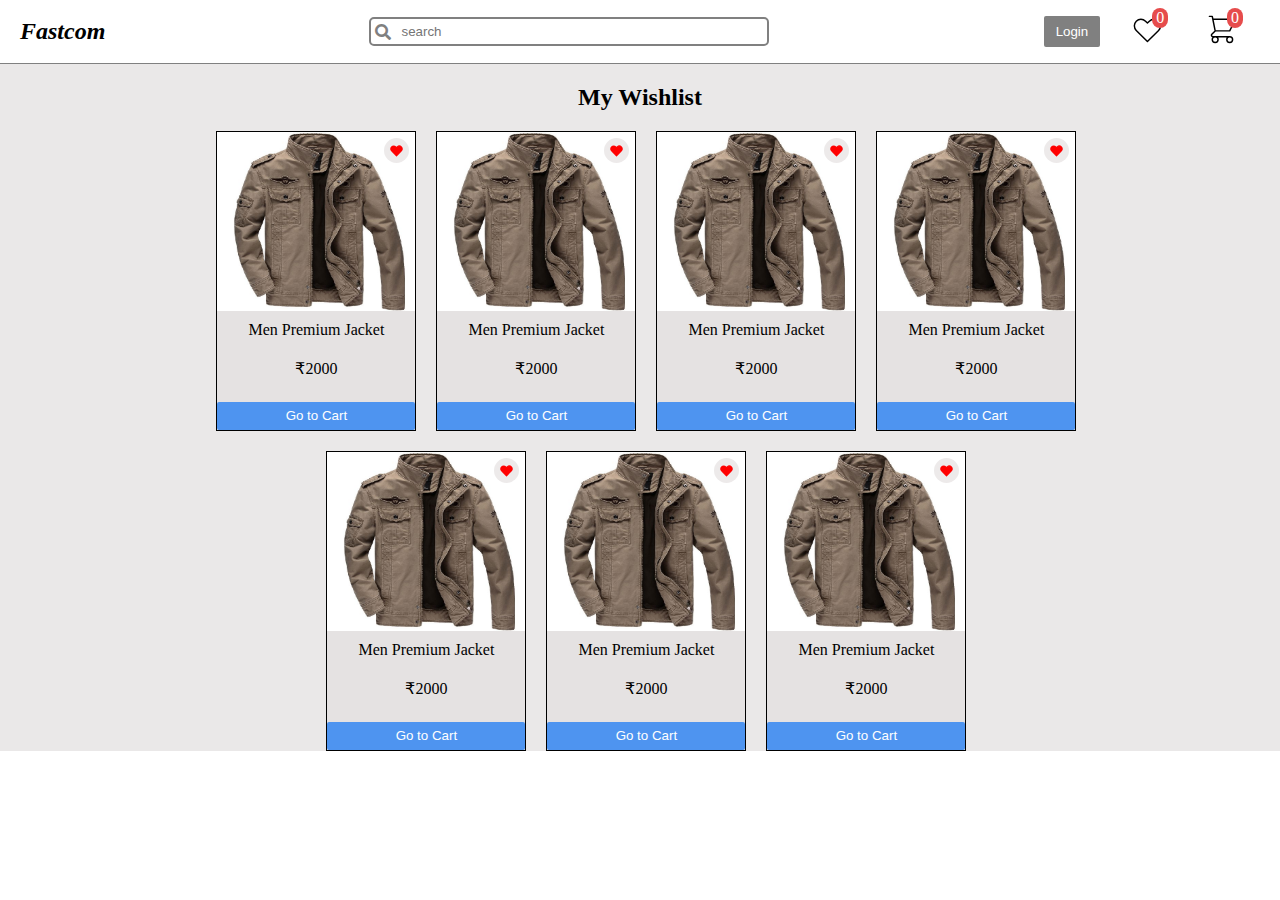
<file: wishlistPage/wishlist.html>
<!DOCTYPE html>
<html lang="en">

<head>
    <meta charset="UTF-8">
    <meta http-equiv="X-UA-Compatible" content="IE=edge">
    <meta name="viewport" content="width=device-width, initial-scale=1.0">
    <link rel="stylesheet" href="//use.fontawesome.com/releases/v5.0.7/css/all.css">
    <link rel="stylesheet" href="wishlist.css">
    <link rel="icon" href="https://img.icons8.com/ios-glyphs/30/000000/frequency-f.png" type="image/x-icon">
    <title>Wishlist</title>
</head>

<body>
    <!-- nav started -->
    <nav>
        <div class="brand-name">
            <i>
                <h2><a href="/index.html" style="text-decoration: none; color: black;">Fastcom</a></h2>
            </i>
        </div>
        <div class="input-field">
            <input type="text" placeholder="search">
            <i class="fas fa-search"></i>
        </div>
        <div class="nav-icons">
            <button>Login</button>
            <div class="nav-heart-icon">
                <svg xmlns="http://www.w3.org/2000/svg" fill="none" viewBox="0 0 24 24" stroke="currentColor">
                    <path stroke-linecap="round" stroke-linejoin="round" stroke-width="1"
                        d="M4.318 6.318a4.5 4.5 0 000 6.364L12 20.364l7.682-7.682a4.5 4.5 0 00-6.364-6.364L12 7.636l-1.318-1.318a4.5 4.5 0 00-6.364 0z" />
                </svg>
                <div class="marker-icon">0</div>
            </div>
            <div class="nav-cart-icon">
                <svg xmlns="http://www.w3.org/2000/svg" fill="none" viewBox="0 0 24 24" stroke="currentColor">
                    <path stroke-linecap="round" stroke-linejoin="round" stroke-width="1"
                        d="M3 3h2l.4 2M7 13h10l4-8H5.4M7 13L5.4 5M7 13l-2.293 2.293c-.63.63-.184 1.707.707 1.707H17m0 0a2 2 0 100 4 2 2 0 000-4zm-8 2a2 2 0 11-4 0 2 2 0 014 0z" />
                </svg>
                <div class="marker-icon">0</div>
            </div>
        </div>
    </nav>
    <!-- nav ended -->
    <main>
        <h2 class="main-h2">My Wishlist</h2>
        <div class="all-products">

            <div class="card-1">
                <img src="/images/card-image.jpeg" alt="">
                <p>Men Premium Jacket</p>
                <p>₹2000</p>
                <button>Go to Cart</button>
                <svg xmlns="http://www.w3.org/2000/svg" class="card-icon" fill="none" viewBox="0 0 24 24"
                    stroke="currentColor">
                    <path stroke-linecap="round" stroke-linejoin="round" stroke-width="2"
                        d="M4.318 6.318a4.5 4.5 0 000 6.364L12 20.364l7.682-7.682a4.5 4.5 0 00-6.364-6.364L12 7.636l-1.318-1.318a4.5 4.5 0 00-6.364 0z" />
                </svg>
            </div>
            <div class="card-1">
                <img src="/images/card-image.jpeg" alt="">
                <p>Men Premium Jacket</p>
                <p>₹2000</p>
                <button>Go to Cart</button>
                <svg xmlns="http://www.w3.org/2000/svg" class="card-icon" fill="none" viewBox="0 0 24 24"
                    stroke="currentColor">
                    <path stroke-linecap="round" stroke-linejoin="round" stroke-width="2"
                        d="M4.318 6.318a4.5 4.5 0 000 6.364L12 20.364l7.682-7.682a4.5 4.5 0 00-6.364-6.364L12 7.636l-1.318-1.318a4.5 4.5 0 00-6.364 0z" />
                </svg>
            </div>
            <div class="card-1">
                <img src="/images/card-image.jpeg" alt="">
                <p>Men Premium Jacket</p>
                <p>₹2000</p>
                <button>Go to Cart</button>
                <svg xmlns="http://www.w3.org/2000/svg" class="card-icon" fill="none" viewBox="0 0 24 24"
                    stroke="currentColor">
                    <path stroke-linecap="round" stroke-linejoin="round" stroke-width="2"
                        d="M4.318 6.318a4.5 4.5 0 000 6.364L12 20.364l7.682-7.682a4.5 4.5 0 00-6.364-6.364L12 7.636l-1.318-1.318a4.5 4.5 0 00-6.364 0z" />
                </svg>
            </div>
            <div class="card-1">
                <img src="/images/card-image.jpeg" alt="">
                <p>Men Premium Jacket</p>
                <p>₹2000</p>
                <button>Go to Cart</button>
                <svg xmlns="http://www.w3.org/2000/svg" class="card-icon" fill="none" viewBox="0 0 24 24"
                    stroke="currentColor">
                    <path stroke-linecap="round" stroke-linejoin="round" stroke-width="2"
                        d="M4.318 6.318a4.5 4.5 0 000 6.364L12 20.364l7.682-7.682a4.5 4.5 0 00-6.364-6.364L12 7.636l-1.318-1.318a4.5 4.5 0 00-6.364 0z" />
                </svg>
            </div>
            <div class="card-1">
                <img src="/images/card-image.jpeg" alt="">
                <p>Men Premium Jacket</p>
                <p>₹2000</p>
                <button>Go to Cart</button>
                <svg xmlns="http://www.w3.org/2000/svg" class="card-icon" fill="none" viewBox="0 0 24 24"
                    stroke="currentColor">
                    <path stroke-linecap="round" stroke-linejoin="round" stroke-width="2"
                        d="M4.318 6.318a4.5 4.5 0 000 6.364L12 20.364l7.682-7.682a4.5 4.5 0 00-6.364-6.364L12 7.636l-1.318-1.318a4.5 4.5 0 00-6.364 0z" />
                </svg>
            </div>
            <div class="card-1">
                <img src="/images/card-image.jpeg" alt="">
                <p>Men Premium Jacket</p>
                <p>₹2000</p>
                <button>Go to Cart</button>
                <svg xmlns="http://www.w3.org/2000/svg" class="card-icon" fill="none" viewBox="0 0 24 24"
                    stroke="currentColor">
                    <path stroke-linecap="round" stroke-linejoin="round" stroke-width="2"
                        d="M4.318 6.318a4.5 4.5 0 000 6.364L12 20.364l7.682-7.682a4.5 4.5 0 00-6.364-6.364L12 7.636l-1.318-1.318a4.5 4.5 0 00-6.364 0z" />
                </svg>
            </div>
            <div class="card-1">
                <img src="/images/card-image.jpeg" alt="">
                <p>Men Premium Jacket</p>
                <p>₹2000</p>
                <button>Go to Cart</button>
                <svg xmlns="http://www.w3.org/2000/svg" class="card-icon" fill="none" viewBox="0 0 24 24"
                    stroke="currentColor">
                    <path stroke-linecap="round" stroke-linejoin="round" stroke-width="2"
                        d="M4.318 6.318a4.5 4.5 0 000 6.364L12 20.364l7.682-7.682a4.5 4.5 0 00-6.364-6.364L12 7.636l-1.318-1.318a4.5 4.5 0 00-6.364 0z" />
                </svg>
            </div>

        </div>
    </main>
</body>

</html>
</file>
<file: style.css>
:root {
    --primary-color: #808080;
    --gray-light: #f0f0f0;
    --button-blue-color: #4e94f0;
    --red-marker-icon: #e64c4c;
    --very-light-gray: #e2e0e0bd;
    --footer-copyright-darkgray: #5a5959;
}

* {
    box-sizing: border-box;
}

body {
    margin: 0;
    width: 100%;
}

button:hover {
    cursor: pointer;
}

/*************nav started****************/
nav {
    display: flex;
    justify-content: space-between;
    align-items: center;
    padding-left: 20px;
    padding-right: 20px;
    border-bottom: 1px solid var(--primary-color);
    flex-wrap: wrap;
}

.brand-name h2 {
    margin-top: 15px;
    margin-bottom: 15px;
}

.input-field {
    position: relative;
}

.input-field input {
    padding-left: 30px;
    width: 25rem;
    height: 1.8rem;
    border-radius: 5px;
    border: 2px solid var(--primary-color);
}

.fa-search {
    position: absolute;
    left: 6px;
    top: 7px;
    color: var(--primary-color);
}

.nav-icons {
    display: flex;
    align-items: center;
}

.nav-icons * {
    /* here star means all the child of the selected class*/
    margin: 10px;
}

.nav-icons button {
    padding: 8px 12px;
    border-radius: 2px;
    border: 1px;
    background-color: var(--primary-color);
    color: white;
}

.nav-heart-icon {
    position: relative;
    margin-top: 0px;
    margin-bottom: 0px;
}

.nav-cart-icon {
    position: relative;
    margin-top: 0px;
    margin-bottom: 0px;
}

.marker-icon {
    position: absolute;
    right: -3px;
    top: -4px;
    padding: 1px 4px;
    border-radius: 15px;
    background-color: var(--red-marker-icon);
    color: white;
}

.nav-icons svg {
    height: 2.18rem;
    width: 2.18rem;
}

/*************nav end****************/


/*************main started****************/
main {
    display: flex;
    flex-direction: column;
    flex-grow: 1;
    background-color: var(--gray-light);
}

/*************card started****************/
.card-4 {
    width: 100%;
    border: 1px solid black;
    height: 12.5rem;
    overflow: scroll;
    display: flex;
    gap: 15px;
    flex-wrap: wrap;
    flex-direction: column;
}

.card-4-item {
    height: 10.62rem;
    width: 7.5rem;
    background-color: var(--very-light-gray);
    border: 1px solid black;
    display: flex;
    flex-direction: column;
    align-items: center;
    position: relative;
    margin-top: 5px;
}

.card-4-item img {
    height: 60%;
    width: 100%;
}

.card-4-item p {
    margin: 0;
    font-size: 12px;
}

.card-4-item button {
    width: 100%;
    height: 15%;
    margin-top: 11%;
    background-color: var(--button-blue-color);
    border: transparent;
    border-radius: 2px;
    color: white;
}

/*************card end****************/

/*************advertisement started****************/
.advertisement-box {
    background-color: var(--primary-color);
    height: 25rem;
    width: 80%;
    margin-left: 10%;
    margin-right: 10%;
    margin-top: 1.5rem;
    margin-bottom: 1.5rem;
}

/*************advertisement end****************/

/*************different started****************/
.arrivals {
    margin-left: 8%;
    margin-right: 8%;
    display: flex;
    margin-bottom: 2rem;
    flex-wrap: wrap;
    justify-content: center;
    gap: 20px;
}

.summer-arrivals,
.winter-arrivals {
    height: 15rem;
    width: 31rem;
    background-color: var(--primary-color);
    display: flex;
    align-items: center;

}

.summer-image img,
.winter-image img {
    width: 10rem;
    height: 10.5rem;
    background-color: white;
    margin-left: 2rem;
    margin-right: 1rem;
}

.summer-arrivals-info,
.winter-arrivals-info {
    display: flex;
    flex-direction: column;
}

/*************different arrivals ends****************/
.links-to-pages {
    display: flex;
    flex-direction: column;
    justify-content: center;
    align-items: center;
}

.links-to-pages button {
    padding: 8px 12px;
    border-radius: 2px;
    border: 1px;
    background-color: var(--primary-color);
    color: white;
    box-shadow: 0px 0px 10px 0px rgba(0, 0, 0, 0.041);
    border: 2px solid rgba(0, 0, 0, 0.103);
    border-radius: 5px;
}

.links-to-pages a {
    text-decoration: none;
    color: white;
}

/************footer started ************/

.footer-info {
    display: flex;
    flex-wrap: wrap;
    flex-grow: 1;
    justify-content: center;
    background-color: var(--primary-color);
    padding-left: 5rem;
    padding-right: 5rem;
    gap: 2rem;
}

.footer-info h3 {
    color: white;
}

.footer-info div {
    flex-grow: 1;
}

.footer-copyright {
    padding: 1rem;
    text-align: center;
    background-color: var(--footer-copyright-darkgray);
    color: white;
}
</file>
<file: cart/cart.css>
:root {
    --primary-color: #808080;
    --gray-light: #f0f0f0;
    --button-blue-color: #4e94f0;
    --red-marker-icon: #e64c4c;
    --very-light-gray: #e2e0e0bd;
}

body {
    margin: 0;
    width: 100%;
}

* {
    box-sizing: border-box;
}

button:hover {
    cursor: pointer;
}

/* **********nav started **************/
nav {
    display: flex;
    justify-content: space-between;
    align-items: center;
    padding-left: 20px;
    padding-right: 20px;
    border-bottom: 1px solid var(--primary-color);
    height: 4rem;
}

.input-field {
    position: relative;
}

.input-field input {
    padding-left: 30px;
    width: 25rem;
    height: 1.8rem;
    border-radius: 5px;
    border: 2px solid var(--primary-color);
}

.fa-search {
    position: absolute;
    left: 6px;
    top: 7px;
    color: var(--primary-color);
}

.nav-icons {
    display: flex;
    align-items: center;
}

.nav-icons * {
    /* here star means all the child of the selected class*/
    margin: 10px;
}

.nav-icons button {
    padding: 8px 12px;
    border-radius: 2px;
    border: 1px;
    background-color: var(--primary-color);
    color: white;
}

.nav-heart-icon {
    position: relative;
}

.nav-cart-icon {
    position: relative;
}

.marker-icon {
    position: absolute;
    right: -3px;
    top: -4px;
    padding: 1px 4px;
    border-radius: 15px;
    background-color: var(--red-marker-icon);
    color: white;
}

.nav-icons svg {
    height: 2.18rem;
    width: 2.18rem;
}

/* **********nav end **************/

/* **********main started **************/

main {
    background-color: var(--very-light-gray);
}

.main-h2 {
    text-align: center;
    margin-top: 0px;
    padding-top: 20px;
}

/***********card 2 started***********/

.card-2 {
    height: 14rem;
    width: 29rem;
    display: flex;
    border: 1px solid black;
}

.card-2 img {
    height: 100%;
    width: 10.62rem;
    /* padding: 30px 10px; */
}

.card-2-col-2 {
    display: flex;
    flex-direction: column;
    background-color: rgba(236, 234, 234, 0.603);
    flex-grow: 1;
}

.card-2 h3 {
    font-weight: normal;
    margin-left: 10px;
}

.card-2 p {
    margin: 5px;
    margin-left: 10px;
}

.original-price {
    color: gray;
    position: relative;
    font-size: 16px;
    font-weight: normal;

}

.line-on-price {
    position: absolute;
    height: 1px;
    width: 40px;
    background-color: gray;
    left: 1px;
    top: 8.5px;
}

.discount-price {
    font-weight: bolder;
    font-size: 20px;
}

.discount-percent {
    font-weight: bolder;
    color: gray;
}

.quantity-number {
    border: 1px solid gray;
    padding: 1px 5px;
}

.quantity-minus,
.quantity-plus {
    height: 15px;
    width: 15px;
    border: 1px solid black;
    border-radius: 50%;
}

.quantity {
    margin-left: 10px;
}

.card-2-button-1 {
    width: 95%;
    margin: 5px 5px;
    margin-top: 5%;
    color: white;
    background-color: var(--button-blue-color);
    border: transparent;
    padding-top: 5px;
    padding-bottom: 5px;
}

.card-2-button-2 {
    width: 95%;
    margin: 5px 5px;
    color: white;
    background-color: rgb(148, 148, 148);
    border: transparent;
    padding-top: 5px;
    padding-bottom: 5px;
}

/********card 2 end************/

.cart-items {
    display: flex;
    flex-direction: column;
    gap: 2rem;
}

.main-cart {
    display: flex;
    margin-left: 18%;
    margin-right: 15%;
    width: 70%;
    gap: 4rem;
}

.cart-calculation {
    width: 35%;
    height: 24.5rem;
    background-color: white;
    padding: 0 1rem;
    border: 1px solid var(--primary-color);
}


.payment-button {
    width: 95%;
    margin: 1% 2.5%;
    color: white;
    background-color: var(--button-blue-color);
    border: transparent;
    padding-top: 5px;
    padding-bottom: 5px;
}

.price-right * {
    display: flex;
    justify-content: space-between;
}
</file>
<file: filter_by_page/listing.css>
:root {
    --primary-color: #808080;
    --gray-light: #f0f0f0;
    --button-blue-color: #4e94f0;
    --red-marker-icon: #e64c4c;
    --very-light-gray: #e2e0e0bd;
}

* {
    box-sizing: border-box;
}

body {
    margin: 0;
    width: 100%;
}

button:hover {
    cursor: pointer;
}

/*************nav started****************/

nav {
    display: flex;
    justify-content: space-between;
    align-items: center;
    padding-left: 20px;
    padding-right: 20px;
    border-bottom: 1px solid var(--primary-color);
    height: 4rem;
    position: fixed;
    width: 100%;
    background-color: white;
    z-index: 2;
    /* z index added because ₹3999 was visible while scrolling */
}

.input-field {
    position: relative;
}

.input-field input {
    padding-left: 30px;
    width: 25rem;
    height: 1.8rem;
    border-radius: 5px;
    border: 2px solid var(--primary-color);
}

.fa-search {
    position: absolute;
    left: 6px;
    top: 7px;
    color: var(--primary-color);
}

.nav-icons {
    display: flex;
    align-items: center;
}

.nav-icons * {
    /* here star means all the child of the selected class*/
    margin: 10px;
}

.nav-icons button {
    padding: 8px 12px;
    border-radius: 2px;
    border: 1px;
    background-color: var(--primary-color);
    color: white;
}

.nav-heart-icon {
    position: relative;
}

.nav-cart-icon {
    position: relative;
}

.marker-icon {
    position: absolute;
    right: -3px;
    top: -4px;
    padding: 1px 4px;
    border-radius: 15px;
    background-color: var(--red-marker-icon);
    color: white;
}

.nav-icons svg {
    height: 2.18rem;
    width: 2.18rem;
}

/*************nav end****************/

/*************main started****************/
main {
    display: flex;
}

/*************sidebar started****************/
.sort-filter {
    height: 100vh;
    width: 16.8rem;
    background-color: white;
    padding: 1rem;
    position: fixed;
    top: 4rem;
}

.clear-button {
    display: flex;
    justify-content: space-between;
}

.clear-button button {
    background-color: transparent;
    border-radius: 1px solid rgb(173, 172, 172);
    font-weight: bolder;
}

.slider-input[type="range"] {
    cursor: pointer;
    width: 100%;
}

.slider-input-setting label {
    margin-left: 10px;
    display: flex;
    justify-content: space-between;
}

.sort-filter h3 {
    margin-bottom: 10px;
    margin-top: 15px;
}

.checkbox-input label {
    display: block;
    padding: 5px;
}

.radio-input label {
    display: block;
    padding: 5px;
}

/*************sidebar end****************/


/*************product listing started****************/
.product-listing-setting{
    display: flex;
}
.left-space {
    width: 22.5rem;
}
.products-listing {
    width: 100%;
    background-color: var(--very-light-gray);
    /* margin-left: 22%; */
    margin-top: 4rem;
    /* z-index: 1; */
}

.listing-column {
    padding: 4rem;
    padding-top: 2rem;
    display: flex;
    flex-wrap: wrap;
    gap: 3rem;
}

/*************card started****************/
.card-2 {
    height: 14rem;
    width: 24.87rem;
    display: flex;
    border: 1px solid black;
}

.card-2 img {
    height: 100%;
    width: 10.62rem;
    /* padding: 30px 10px; */
}

.card-2-col-2 {
    display: flex;
    flex-direction: column;
    background-color: rgba(236, 234, 234, 0.603);
    flex-grow: 1;
}

.card-2 h3 {
    font-weight: normal;
    margin-left: 10px;
}

.card-2 p {
    margin: 5px;
    margin-left: 10px;
}

.original-price {
    color: gray;
    position: relative;
    font-size: 16px;
    font-weight: normal;

}

.line-on-price {
    position: absolute;
    height: 1px;
    width: 40px;
    background-color: gray;
    left: 1px;
    top: 8.5px;
}

.discount-price {
    font-weight: bolder;
    font-size: 20px;
}

.discount-percent {
    font-weight: bolder;
    color: gray;
}

.card-2-button-1 {
    width: 95%;
    margin: 5px 5px;
    margin-top: 14%;
    color: white;
    background-color: rgb(78, 148, 240);
    border: transparent;
    padding-top: 5px;
    padding-bottom: 5px;
}

.card-2-button-2 {
    width: 95%;
    margin: 5px 5px;
    color: white;
    background-color: rgb(148, 148, 148);
    border: transparent;
    padding-top: 5px;
    padding-bottom: 5px;
}

.not-in-cart {
    background-color: rgb(148, 148, 148);
}

.not-in-wishlist {
    background-color: white;
    color: rgb(110, 110, 110);
    border: 1px solid rgb(110, 110, 110);
}

/*************card end****************/
</file>
<file: loginPage/login.css>
:root {
    --primary-color: #808080;
    --gray-light: #f0f0f0;
    --button-blue-color: #4e94f0;
    --red-marker-icon: #e64c4c;
    --very-light-gray: #e2e0e0bd;
}

* {
    box-sizing: border-box;
}

body {
    margin: 0;
    width: 100%;
}

button:hover {
    cursor: pointer;
}

/*************nav started****************/
nav {
    display: flex;
    justify-content: space-between;
    align-items: center;
    padding-left: 20px;
    padding-right: 20px;
    border-bottom: 1px solid var(--primary-color);
    height: 4rem;
}

.input-field {
    position: relative;
}

.input-field input {
    padding-left: 30px;
    width: 25rem;
    height: 1.8rem;
    border-radius: 5px;
    border: 2px solid var(--primary-color);
}

.fa-search {
    position: absolute;
    left: 6px;
    top: 7px;
    color: var(--primary-color);
}

.nav-icons {
    display: flex;
    align-items: center;
}

.nav-icons * {
    /* here star means all the child of the selected class*/
    margin: 10px;
}

.nav-icons button {
    padding: 8px 12px;
    border-radius: 2px;
    border: 1px;
    background-color: var(--primary-color);
    color: white;
}

.nav-heart-icon {
    position: relative;
}

.nav-cart-icon {
    position: relative;
}

.marker-icon {
    position: absolute;
    right: -3px;
    top: -4px;
    padding: 1px 4px;
    border-radius: 15px;
    background-color: var(--red-marker-icon);
    color: white;
}

.nav-icons svg {
    height: 2.18rem;
    width: 2.18rem;
}

/*************nav end****************/

/************main started*************/
main {
    background-color: var(--very-light-gray);
    display: flex;
    justify-content: center;
    /* align-items: center; */
    height: 100vh;
}

main label {
    display: block;
}

.login-box {
    width: 23.5rem;
    height: 25.75rem;
    padding: 3rem;
    background-color: white;
    margin-top: 4rem;
    border-radius: 5px;
}

.login-box h2 {
    text-align: center;
    margin-top: 0px;
}

.row-1 {
    display: flex;
    justify-content: space-between;
    align-items: center;
}

.email-input,
.password-input {
    width: 100%;
    padding: 8px 11px;
    border-radius: 4px;
    border: 1px solid var(--primary-color);
}

.login-box button {
    width: 100%;
    padding: 5px 10px;
    border-radius: 4px;
    margin-top: 1rem;
    border: 1px solid var(--button-blue-color);
    background-color: var(--button-blue-color);
    color: white;
}

.icon-new-account {
    display: flex;
    align-items: center;
    justify-content: center;
}

.newaccount-icon {
    height: 24px;
    width: 24px;
    margin-top: 4px;
    margin-left: 4px;
}

a {
    text-decoration: none;
}

.label {
    font-weight: bold;
    padding-top: 15px;
    padding-bottom: 6px;
}
</file>
<file: productListingPage/products.css>
:root {
    --primary-color: #808080;
    --gray-light: #f0f0f0;
    --button-blue-color: #4e94f0;
    --red-marker-icon: #e64c4c;
    --very-light-gray: #e2e0e0bd;
}

* {
    box-sizing: border-box;
}

body {
    margin: 0;
    width: 100%;
}

button:hover {
    cursor: pointer;
}

/*************nav started****************/
nav {
    display: flex;
    justify-content: space-between;
    align-items: center;
    padding-left: 20px;
    padding-right: 20px;
    border-bottom: 1px solid var(--primary-color);
    height: 4rem;
}

.input-field {
    position: relative;
}

.input-field input {
    padding-left: 30px;
    width: 25rem;
    height: 1.8rem;
    border-radius: 5px;
    border: 2px solid var(--primary-color);
}

.fa-search {
    position: absolute;
    left: 6px;
    top: 7px;
    color: var(--primary-color);
}

.nav-icons {
    display: flex;
    align-items: center;
}

.nav-icons * {
    /* here star means all the child of the selected class*/
    margin: 10px;
}

.nav-icons button {
    padding: 8px 12px;
    border-radius: 2px;
    border: 1px;
    background-color: var(--primary-color);
    color: white;
}

.nav-heart-icon {
    position: relative;
}

.nav-cart-icon {
    position: relative;
}

.marker-icon {
    position: absolute;
    right: -3px;
    top: -4px;
    padding: 1px 4px;
    border-radius: 15px;
    background-color: var(--red-marker-icon);
    color: white;
}

.nav-icons svg {
    height: 2.18rem;
    width: 2.18rem;
}

/*************nav end****************/

/************main started*************/
main{
    background-color: var(--very-light-gray);
}

.main-h2 {
    text-align: center;
    margin-top: 0px;
    padding-top: 20px;
}

.all-products {
    display: flex;
    padding-left: 16%;
    padding-right: 15%;
    flex-wrap: wrap;
    gap: 20px;
    justify-content: center;
    align-items: center;
}

/************card started*************/
.card-1 {
    height: 18.75rem;
    width: 12.5rem;
    background-color: rgba(226, 224, 224, 0.74);
    border: 1px solid black;
    display: flex;
    flex-direction: column;
    align-items: center;
    position: relative;
}

.card-1 img {
    height: 60%;
    width: 100%;
}

.card-1 p {
    margin: 10px 0px;
}

.card-1 button {
    width: 100%;
    height: 10%;
    margin-top: 7%;
    background-color: rgb(78, 148, 240);
    border: transparent;
    border-radius: 2px;
    color: white;
}

.card-icon {
    position: absolute;
    height: 15px;
    width: 15px;
    top: 6px;
    right: 6px;
    background-color: rgba(233, 229, 229, 0.822);
    box-sizing: content-box;
    padding: 5px;
    border-radius: 50%;
}

.card-icon:hover {
    color: red;
    fill: red;
}

.card-1:hover {
    height: 19.75rem;
    width: 13.5rem;
}
</file>
<file: signupPage/signup.css>
:root {
    --primary-color: #808080;
    --gray-light: #f0f0f0;
    --button-blue-color: #4e94f0;
    --red-marker-icon: #e64c4c;
    --very-light-gray: #e2e0e0bd;
}

* {
    box-sizing: border-box;
}

body {
    margin: 0;
    width: 100%;
}

button:hover {
    cursor: pointer;
}

/*************nav started****************/
nav {
    display: flex;
    justify-content: space-between;
    align-items: center;
    padding-left: 20px;
    padding-right: 20px;
    border-bottom: 1px solid var(--primary-color);
    height: 4rem;
}

.input-field {
    position: relative;
}

.input-field input {
    padding-left: 30px;
    width: 25rem;
    height: 1.8rem;
    border-radius: 5px;
    border: 2px solid var(--primary-color);
}

.fa-search {
    position: absolute;
    left: 6px;
    top: 7px;
    color: var(--primary-color);
}

.nav-icons {
    display: flex;
    align-items: center;
}

.nav-icons * {
    /* here star means all the child of the selected class*/
    margin: 10px;
}

.nav-icons button {
    padding: 8px 12px;
    border-radius: 2px;
    border: 1px;
    background-color: var(--primary-color);
    color: white;
}

.nav-heart-icon {
    position: relative;
}

.nav-cart-icon {
    position: relative;
}

.marker-icon {
    position: absolute;
    right: -3px;
    top: -4px;
    padding: 1px 4px;
    border-radius: 15px;
    background-color: var(--red-marker-icon);
    color: white;
}

.nav-icons svg {
    height: 2.18rem;
    width: 2.18rem;
}

/*************nav end****************/

/************main started*************/
main {
    background-color: var(--very-light-gray);
    display: flex;
    justify-content: center;
    /* align-items: center; */
    height: 100vh;
}

main label {
    display: block;
}

.signup-box {
    width: 23.5rem;
    height: 25.75rem;
    padding: 3rem;
    background-color: white;
    margin-top: 4rem;
    border-radius: 5px;
}

.signup-box h2 {
    text-align: center;
    margin-top: 0px;
}

.row-1 {
    margin-top: 10px;
}

.email-input,
.password-input {
    width: 100%;
    padding: 8px 11px;
    border-radius: 4px;
    border: 1px solid var(--primary-color);
}

.signup-box button {
    width: 100%;
    padding: 5px 10px;
    border-radius: 4px;
    margin-top: 1.5rem;
    border: 1px solid var(--button-blue-color);
    background-color: var(--button-blue-color);
    color: white;
}

.icon-new-account {
    display: flex;
    align-items: center;
    justify-content: center;
}

.newaccount-icon {
    height: 24px;
    width: 24px;
    margin-top: 4px;
    margin-left: 4px;
}

a {
    text-decoration: none;
}

.label {
    font-weight: bold;
    padding-top: 15px;
    padding-bottom: 6px;
}
</file>
<file: wishlistPage/wishlist.css>
:root {
    --primary-color: #808080;
    --gray-light: #f0f0f0;
    --button-blue-color: #4e94f0;
    --red-marker-icon: #e64c4c;
    --very-light-gray: #e2e0e0bd;
}

* {
    box-sizing: border-box;
}

body {
    margin: 0;
    width: 100%;
}

button:hover {
    cursor: pointer;
}

/*************nav started****************/
nav {
    display: flex;
    justify-content: space-between;
    align-items: center;
    padding-left: 20px;
    padding-right: 20px;
    border-bottom: 1px solid var(--primary-color);
    height: 4rem;
}

.input-field {
    position: relative;
}

.input-field input {
    padding-left: 30px;
    width: 25rem;
    height: 1.8rem;
    border-radius: 5px;
    border: 2px solid var(--primary-color);
}

.fa-search {
    position: absolute;
    left: 6px;
    top: 7px;
    color: var(--primary-color);
}

.nav-icons {
    display: flex;
    align-items: center;
}

.nav-icons * {
    /* here star means all the child of the selected class*/
    margin: 10px;
}

.nav-icons button {
    padding: 8px 12px;
    border-radius: 2px;
    border: 1px;
    background-color: var(--primary-color);
    color: white;
}

.nav-heart-icon {
    position: relative;
}

.nav-cart-icon {
    position: relative;
}

.marker-icon {
    position: absolute;
    right: -3px;
    top: -4px;
    padding: 1px 4px;
    border-radius: 15px;
    background-color: var(--red-marker-icon);
    color: white;
}

.nav-icons svg {
    height: 2.18rem;
    width: 2.18rem;
}

/*************nav end****************/

/************main started*************/

main{
    background-color: var(--very-light-gray);
}

.main-h2 {
    text-align: center;
    margin-top: 0px;
    padding-top: 20px;
}

.all-products {
    display: flex;
    padding-left: 16%;
    padding-right: 15%;
    flex-wrap: wrap;
    gap: 20px;
    justify-content: center;
    align-items: center;
}

/************card started*************/
.card-1 {
    height: 18.75rem;
    width: 12.5rem;
    background-color: rgba(226, 224, 224, 0.74);
    border: 1px solid black;
    display: flex;
    flex-direction: column;
    align-items: center;
    position: relative;
}

.card-1 img {
    height: 60%;
    width: 100%;
}

.card-1 p {
    margin: 10px 0px;
}

.card-1 button {
    width: 100%;
    height: 10%;
    margin-top: 7%;
    background-color: rgb(78, 148, 240);
    border: transparent;
    border-radius: 2px;
    color: white;
}

.card-icon {
    position: absolute;
    height: 15px;
    width: 15px;
    top: 6px;
    right: 6px;
    background-color: rgba(233, 229, 229, 0.822);
    box-sizing: content-box;
    padding: 5px;
    border-radius: 50%;
    color: red;
    fill: red;
}

.card-1:hover {
    height: 19.75rem;
    width: 13.5rem;
}
</file>
